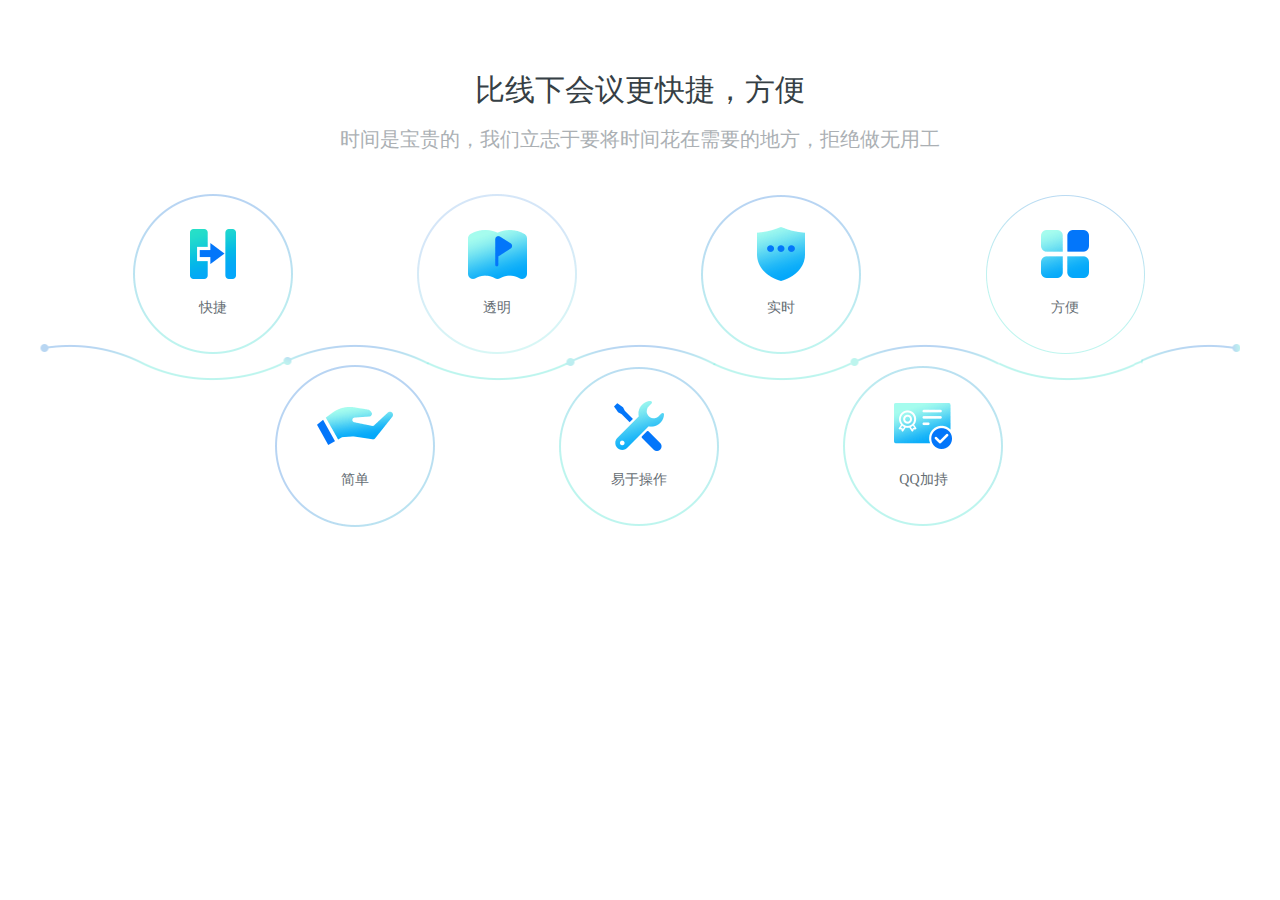
<file: templates/about.html>
<!DOCTYPE html>
<html>
<head>
<meta charset="UTF-8">
<title>Conference Reservation System</title>
<link rel="stylesheet" type="text/css" href="../static/css/about.css"/>
</head>
<body>

<div class="auto-box">
	<div class="main-box">
		<div class="index-tit">
			<h1>比线下会议更快捷，方便</h1>
			<p>时间是宝贵的，我们立志于要将时间花在需要的地方，拒绝做无用工</p>
		</div>
		<ul class="index-tserver">
			<li class="tserver-list1">
				快捷
				<p class="animated zoomin">
					<a href="#">快速预约会议室，拒绝等待，一键预约进入现实</a>
				</p>
			</li>
			<li class="tserver-list2">
				透明
				<p class="animated zoomin">
					<a href="#">预约信息透明化，谁预约了，什么会议室，什么时间段，全部清楚明了</a>
				</p>
			</li>
			<li class="tserver-list3">
				实时
				<p class="animated zoomin">
					<a href="#">所有的会议室预约均为实时现实，不会出现冲突</a>
				</p>
			</li>
			<li class="tserver-list4">
				方便
				<p class="animated zoomin">
					<a href="#">方便，快捷，打开网页，直接预约</a>
				</p>
			</li>
			<li class="tserver-list5">
				简单
				<p class="animated zoomin">
					<a href="#">预约流程简单，通俗易懂，不需要过多的了解</a>
				</p>
			</li>
			<li class="tserver-list6">
				易于操作
				<p class="animated zoomin">
					<a href="#">操作简单，实现最大化的利用时间</a>
				</p>
			</li>
			<li class="tserver-list7">
				QQ加持
				<p class="animated zoomin">
					<a href="#">内置QQ端口，紧急情况也能尽快的去沟通解决</a>
				</p>
			</li>
		</ul>
	</div>
</div>


</body>
</html>
</file>
<file: static/css/about.css>
@charset "utf-8";
* {
	margin: 0;
	padding: 0
}
html, body {
	width: 100%;
	font-size: 12px;
	font-family: 'microsoft yahei'
}
ul {
	list-style: none
}
a {
	text-decoration: none
}
.auto-box {
	width: 100%;
	height: auto;
	padding: 30px 0 40px;
	background: #fff
}
.main-box {
	max-width: 1200px;
	height: auto;
	margin: 0 auto
}
.index-tit {
	padding: 40px 0;
	text-align: center
}
.index-tit h1 {
	font-size: 30px;
	color: #363f45;
	font-weight: normal
}
.index-tit p {
	font-size: 20px;
	color: #abb0b4;
	padding-top: 15px
}
.index-tserver {
	width: 100%;
	background: url('../images/360server-line.png') no-repeat center 125px;
	box-sizing: border-box;
	text-align: center;
	padding: 0 2.6%
}
.index-tserver li {
	width: 24.8%;
	min-width: 162px;
	height: 162px;
	text-align: center;
	box-sizing: border-box;
	padding-top: 106px;
	font-size: 14px;
	color: #656d73;
	display: inline-block;
	position: relative;
	cursor: pointer;
	margin-bottom: 10px;
	margin-left: -0.1%
}
.index-tserver li.tserver-list1 {
	background: url('../images/360server-icon1.png') no-repeat center top
}
.index-tserver li.tserver-list2 {
	background: url('../images/360server-icon2.png') no-repeat center top
}
.index-tserver li.tserver-list3 {
	background: url('../images/360server-icon3.png') no-repeat center top
}
.index-tserver li.tserver-list4 {
	background: url('../images/360server-icon4.png') no-repeat center top
}
.index-tserver li.tserver-list5 {
	background: url('../images/360server-icon5.png') no-repeat center top
}
.index-tserver li.tserver-list6 {
	background: url('../images/360server-icon6.png') no-repeat center top
}
.index-tserver li.tserver-list7 {
	background: url('../images/360server-icon7.png') no-repeat center top
}
.index-tserver li p {
	width: 162px;
	height: 162px;
	display: inline-block;
	position: absolute;
	top: 0;
	left: 50%;
	margin-left: -81px;
	border-radius: 81px;
	padding: 40px 30px;
	box-sizing: border-box;
	text-align: left;
	font-size: 14px;
	line-height: 22px;
	background: linear-gradient(111deg, #04bde4, #1067fe);
	display: none
}
.index-tserver li p a {
	color: #fff
}
.index-tserver li p.animated {
	animation-duration: .5s;
	animation-fill-mode: both
}
.index-tserver li:hover p {
	display: block
}
.index-tserver-ad {
	width: 100%;
	margin-top: 60px;
	background: #f3f3f3;
	text-align: center;
	padding: 40px 0
}
.index-tserver-ad li {
	display: inline-block;
	color: #abb0b4;
	font-size: 16px;
	padding: 0 3%
}
.index-tserver-ad li img {
	vertical-align: middle;
	display: inline-block;
	margin-right: 5px
}
.index-tserver-ad li+li {
	border-left: 1px solid #e2e3e4
}
.zoomin {
	animation-name: zoomin
}
@keyframes zoomin {
0% {
opacity:0;
transform:scale(.3)
}
50% {
opacity:1
}
}
</file>
